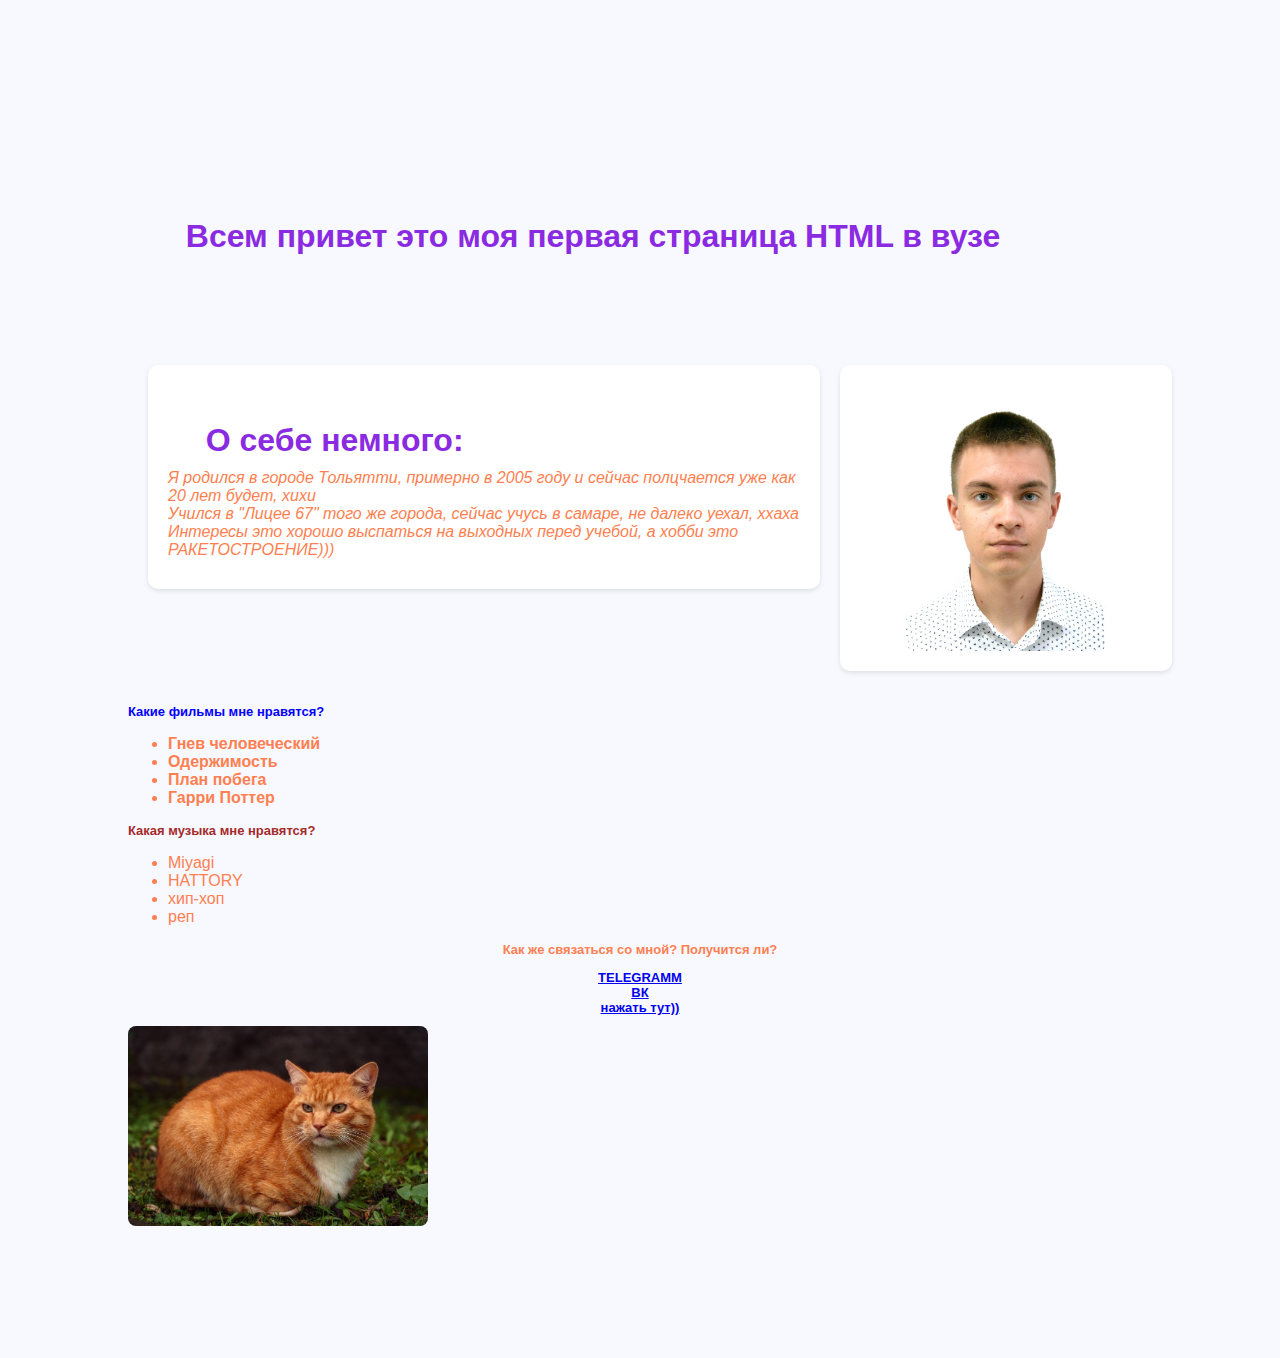
<file: лр2+/index.html>
<!DOCTYPE html>
<html lang="en">
<head>
    <meta charset="UTF-8">
    <meta http-equiv="Refresh" content="2">
    <meta name="viewport" content="width=device-width, initial-scale=1.0">
    <title>Лабораторная работа 1</title>

    <link rel="stylesheet" href="style.css">

</head>
<body>

    <div class="content">
        <h1><p class="small">Всем привет это моя первая страница HTML в вузе</p></h1>
    </div>
    
    <div class="content">
        <div class="content-left">
            <h1> О себе немного: </h1>
            <p><i>
                Я родился в городе Тольятти, примерно в 2005 году и сейчас полцчается уже как 20 лет будет, хихи <br>
                Учился в "Лицее 67" того же города, сейчас учусь в самаре, не далеко уехал, ххаха <br>
                Интересы это хорошо выспаться на выходных перед учебой, а хобби это РАКЕТОСТРОЕНИЕ))) <br>
            </p></i>
        </div>

        <div class="content-right">
            <img src="фото 3х4.jpg" alt="Ваше фото" width="200">
        </div>
    </div>

    <h2>
        <p class="small"; style="color:blue;">Какие фильмы мне нравятся?</p>
    </h2>
    <ul><b>
        <li>Гнев человеческий</li>
        <li>Одержимость</li>
        <li>План побега</li>
        <li>Гарри Поттер</li>
    </ul></b>
    

    <h2>
        <p class="small"; style="color: brown;">Какая музыка мне нравятся?</p>
    </h2>
    <ul>
        <li>Miyagi</li>
        <li>HATTORY</li>
        <li>хип-хоп</li>
        <li>реп</li>
    </ul>


    <h2><center>
        <p class="small">Как же связаться со мной? Получится ли?</p>
        <a href="https://t.me/ilya_feo">TELEGRAMM</a><br>
        <a href="https://vk.com/ilyyushka">ВК</a><br>
        <a href="https://clck.ru/3Pmxzi">нажать тут))</a>
    </h2></center>


    <img
        src="кот.jpg"
        width="300"
        height="200"
        title="CAT CAT CAT" />
</body>
</html>
</file>
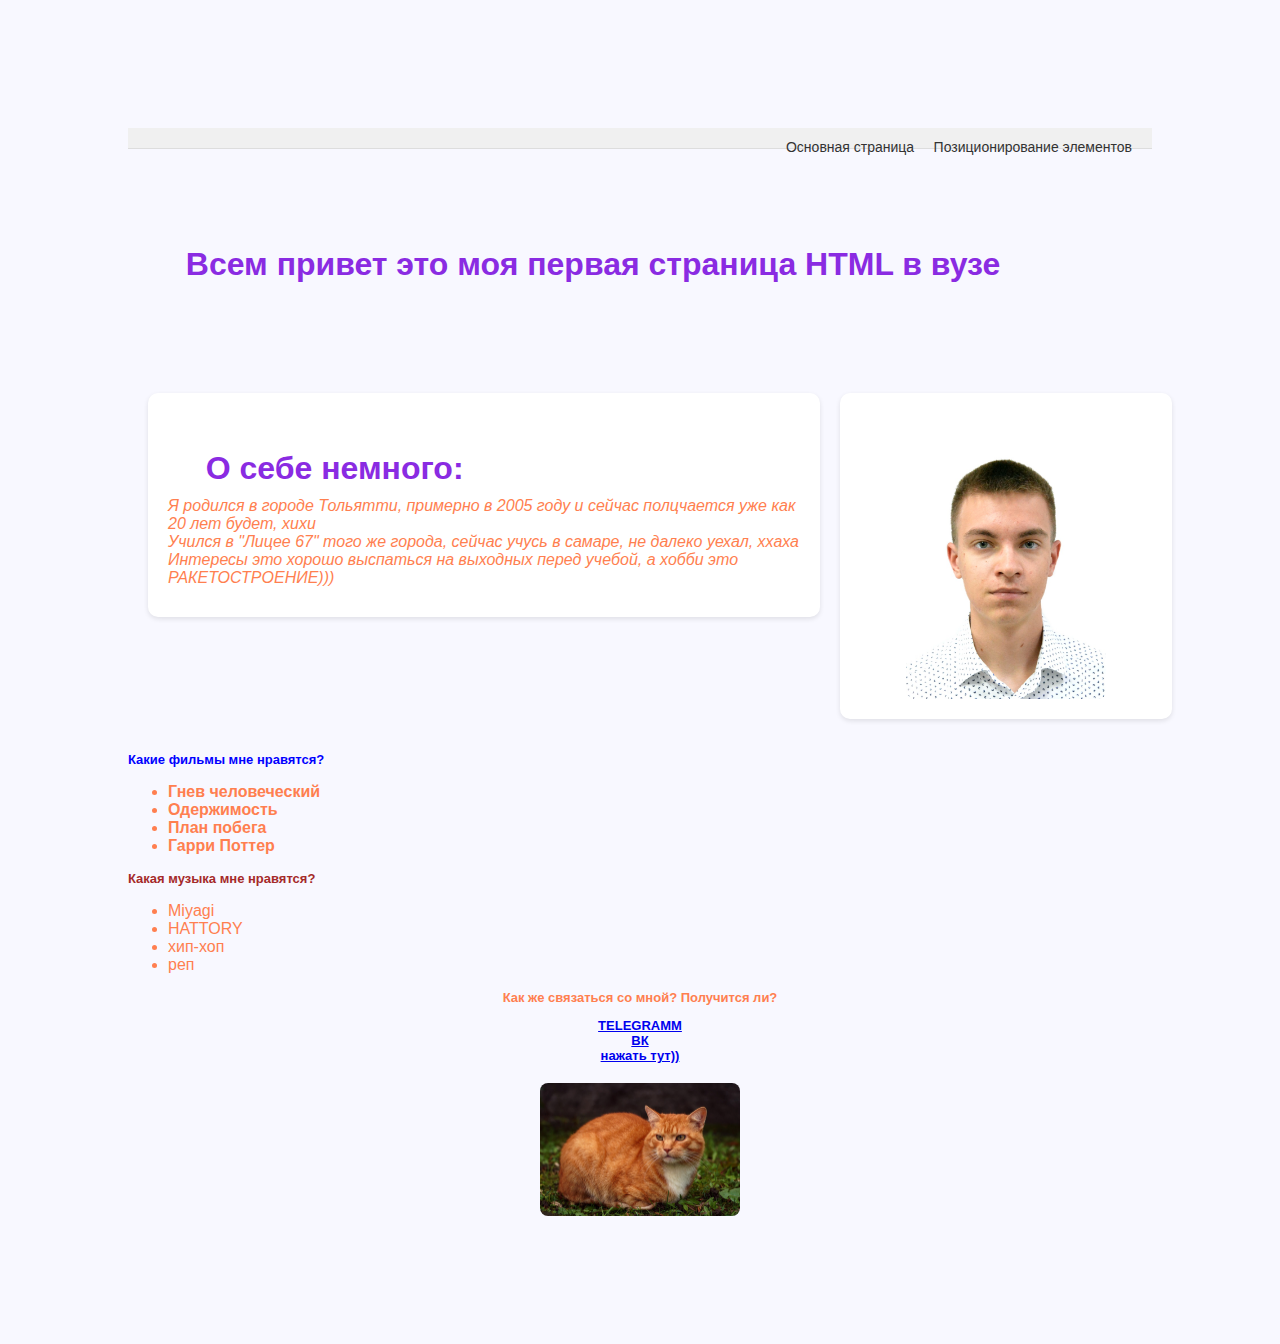
<file: лр3/index.html>
<!DOCTYPE html>
<html lang="en">
<head>
    <meta charset="UTF-8">
    <meta http-equiv="Refresh" content="2">
    <meta name="viewport" content="width=device-width, initial-scale=1.0">
    <title>Цифровая кафедра</title>

    <link rel="stylesheet" href="style.css">

</head>
<body>
    <div class="header">
        <nav>
            <a href="index.html">Основная страница</a>
            <a href="page2.html">Позиционирование элементов</a>
        </nav>
    </div>


    <div class="content">
        <h1><p class="small">Всем привет это моя первая страница HTML в вузе</p></h1>
    </div>
    
    <div class="content">
        <div class="content-left">
            <h1> О себе немного: </h1>
            <p><i>
                Я родился в городе Тольятти, примерно в 2005 году и сейчас полцчается уже как 20 лет будет, хихи <br>
                Учился в "Лицее 67" того же города, сейчас учусь в самаре, не далеко уехал, ххаха <br>
                Интересы это хорошо выспаться на выходных перед учебой, а хобби это РАКЕТОСТРОЕНИЕ))) <br>
            </p></i>
        </div>

        <div class="content-right">
            <img src="фото 3х4.jpg" alt="Ваше фото" width="200">
        </div>
    </div>

    <h2>
        <p class="small"; style="color:blue;">Какие фильмы мне нравятся?</p>
    </h2>
    <ul><b>
        <li>Гнев человеческий</li>
        <li>Одержимость</li>
        <li>План побега</li>
        <li>Гарри Поттер</li>
    </ul></b>
    

    <h2>
        <p class="small"; style="color: brown;">Какая музыка мне нравятся?</p>
    </h2>
    <ul>
        <li>Miyagi</li>
        <li>HATTORY</li>
        <li>хип-хоп</li>
        <li>реп</li>
    </ul>


    <h2><center>
        <p class="small">Как же связаться со мной? Получится ли?</p>
        <a href="https://t.me/ilya_feo">TELEGRAMM</a><br>
        <a href="https://vk.com/ilyyushka">ВК</a><br>
        <a href="https://clck.ru/3Pmxzi">нажать тут))</a>
    </h2></center>


    <img
        src="кот.jpg"
        width="300"
        height="200"
        title="CAT CAT CAT" />
</body>
</html>
</file>
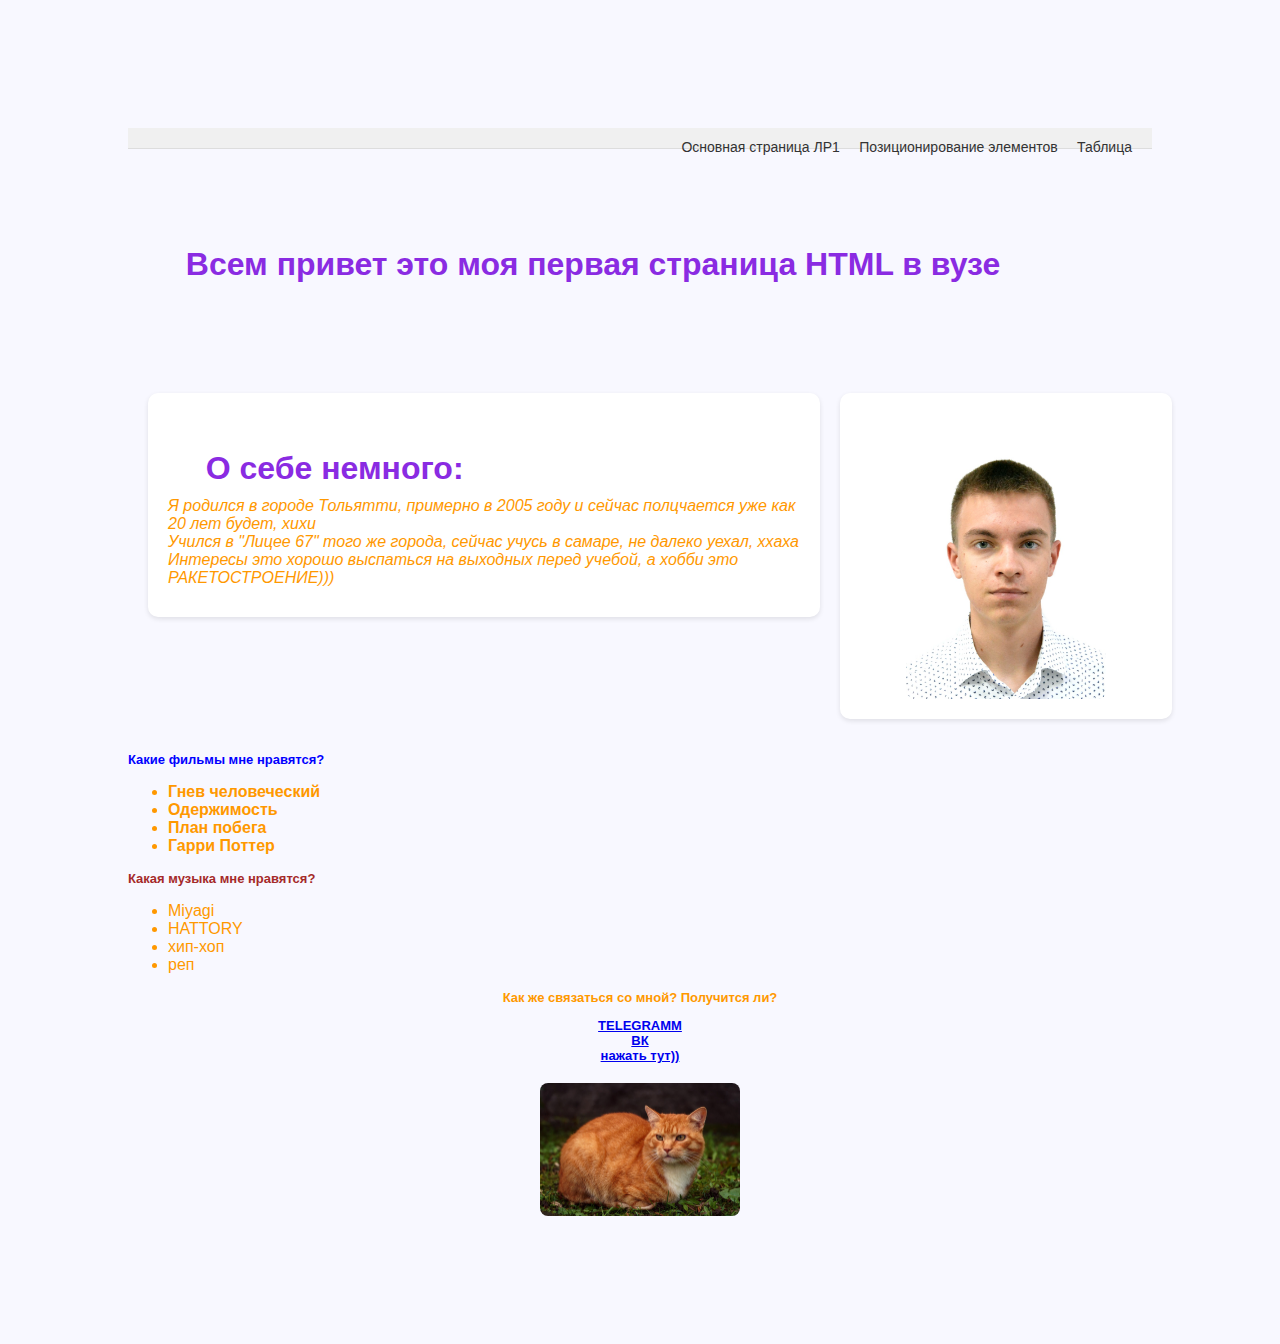
<file: лр4/index.html>
<!DOCTYPE html>
<html lang="en">
<head>
    <meta charset="UTF-8">
    <meta http-equiv="Refresh" content="2">
    <meta name="viewport" content="width=device-width, initial-scale=1.0">
    <title>Цифровая кафедра</title>

    <link rel="stylesheet" href="style.css">

</head>
<body>
    <div class="header">
        <nav>
            <a href="index.html">Основная страница ЛР1</a>
            <a href="page2.html">Позиционирование элементов</a>
            <a href="table-stud.html">Таблица</a>
        </nav>
    </div>


    <div class="content">
        <h1><p class="small">Всем привет это моя первая страница HTML в вузе</p></h1>
    </div>
    
    <div class="content">
        <div class="content-left">
            <h1> О себе немного: </h1>
            <p><i>
                Я родился в городе Тольятти, примерно в 2005 году и сейчас полцчается уже как 20 лет будет, хихи <br>
                Учился в "Лицее 67" того же города, сейчас учусь в самаре, не далеко уехал, ххаха <br>
                Интересы это хорошо выспаться на выходных перед учебой, а хобби это РАКЕТОСТРОЕНИЕ))) <br>
            </p></i>
        </div>

        <div class="content-right">
            <img src="фото 3х4.jpg" alt="Ваше фото" width="200">
        </div>
    </div>

    <h2>
        <p class="small"; style="color:blue;">Какие фильмы мне нравятся?</p>
    </h2>
    <ul><b>
        <li>Гнев человеческий</li>
        <li>Одержимость</li>
        <li>План побега</li>
        <li>Гарри Поттер</li>
    </ul></b>
    

    <h2>
        <p class="small"; style="color: brown;">Какая музыка мне нравятся?</p>
    </h2>
    <ul>
        <li>Miyagi</li>
        <li>HATTORY</li>
        <li>хип-хоп</li>
        <li>реп</li>
    </ul>


    <h2><center>
        <p class="small">Как же связаться со мной? Получится ли?</p>
        <a href="https://t.me/ilya_feo">TELEGRAMM</a><br>
        <a href="https://vk.com/ilyyushka">ВК</a><br>
        <a href="https://clck.ru/3Pmxzi">нажать тут))</a>
    </h2></center>


    <img
        src="кот.jpg"
        width="300"
        height="200"
        title="CAT CAT CAT" />
</body>
</html>
</file>
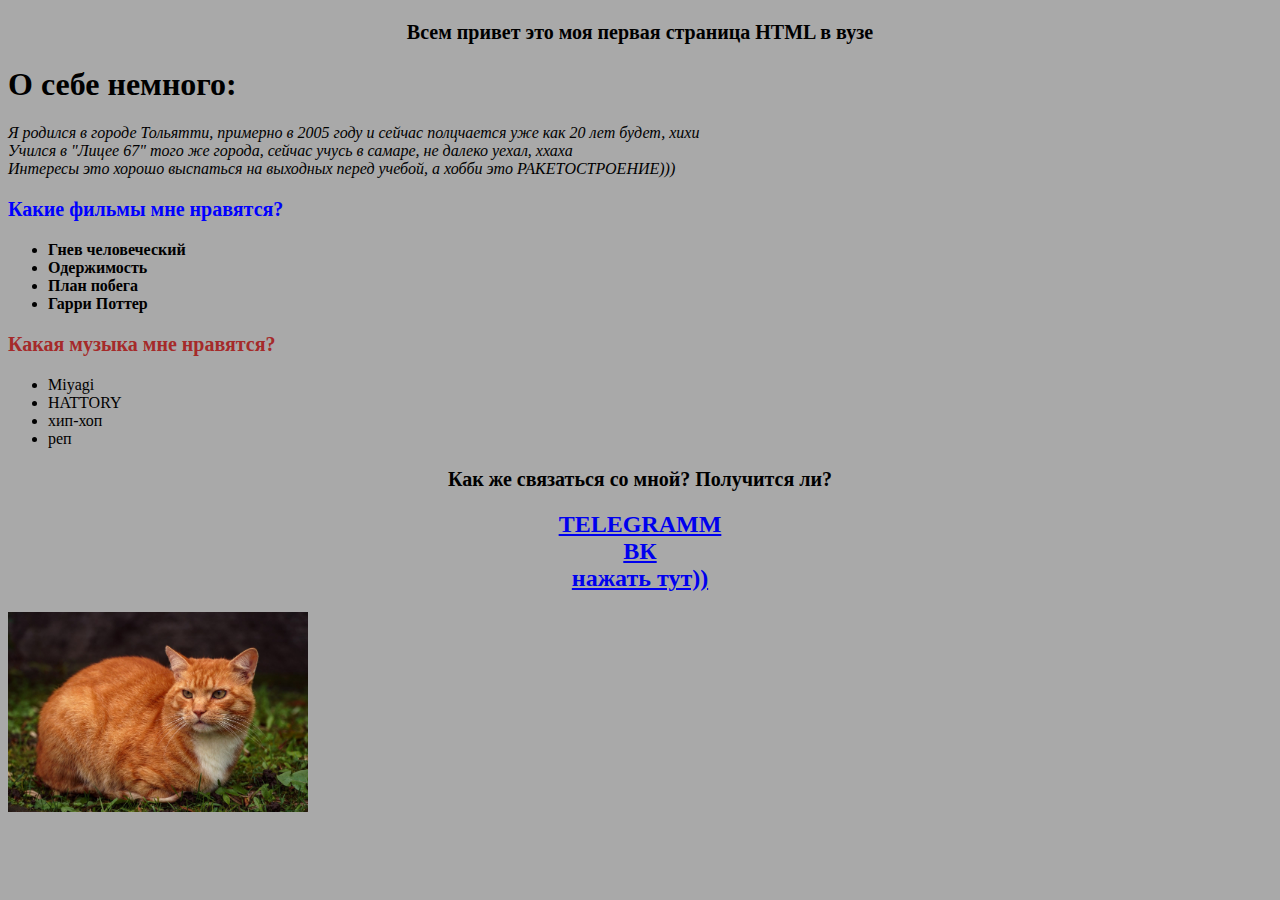
<file: пр1/index.html>
<!DOCTYPE html>
<html lang="en">
<head>
    <meta charset="UTF-8">
    <meta http-equiv="Refresh" content="2">
    <meta name="viewport" content="width=device-width, initial-scale=1.0">
    <title>Лабораторная работа 1</title>

    <style>
        .small {
            font-size: 20px;
        }
    </style>

</head>
<body>

    <body style="background-color: darkgray;"></body>

    <center>
        <h1><p class="small">Всем привет это моя первая страница HTML в вузе</p></h1>
    </center>
    

    <h1> О себе немного: </h1>
    <p><i>
        Я родился в городе Тольятти, примерно в 2005 году и сейчас полцчается уже как 20 лет будет, хихи <br>
        Учился в "Лицее 67" того же города, сейчас учусь в самаре, не далеко уехал, ххаха <br>
        Интересы это хорошо выспаться на выходных перед учебой, а хобби это РАКЕТОСТРОЕНИЕ))) <br>
    </p></i>


    <h2>
        <p class="small"; style="color:blue;">Какие фильмы мне нравятся?</p>
    </h2>
    <ul><b>
        <li>Гнев человеческий</li>
        <li>Одержимость</li>
        <li>План побега</li>
        <li>Гарри Поттер</li>
    </ul></b>
    

    <h2>
        <p class="small"; style="color: brown;">Какая музыка мне нравятся?</p>
    </h2>
    <ul>
        <li>Miyagi</li>
        <li>HATTORY</li>
        <li>хип-хоп</li>
        <li>реп</li>
    </ul>


    <h2><center>
        <p class="small">Как же связаться со мной? Получится ли?</p>
        <a href="https://t.me/ilya_feo">TELEGRAMM</a><br>
        <a href="https://vk.com/ilyyushka">ВК</a><br>
        <a href="https://clck.ru/3Pmxzi">нажать тут))</a>
    </h2></center>


    <img
        src="кот.jpg"
        width="300"
        height="200"
        title="CAT CAT CAT" />
</body>
</html>
</file>
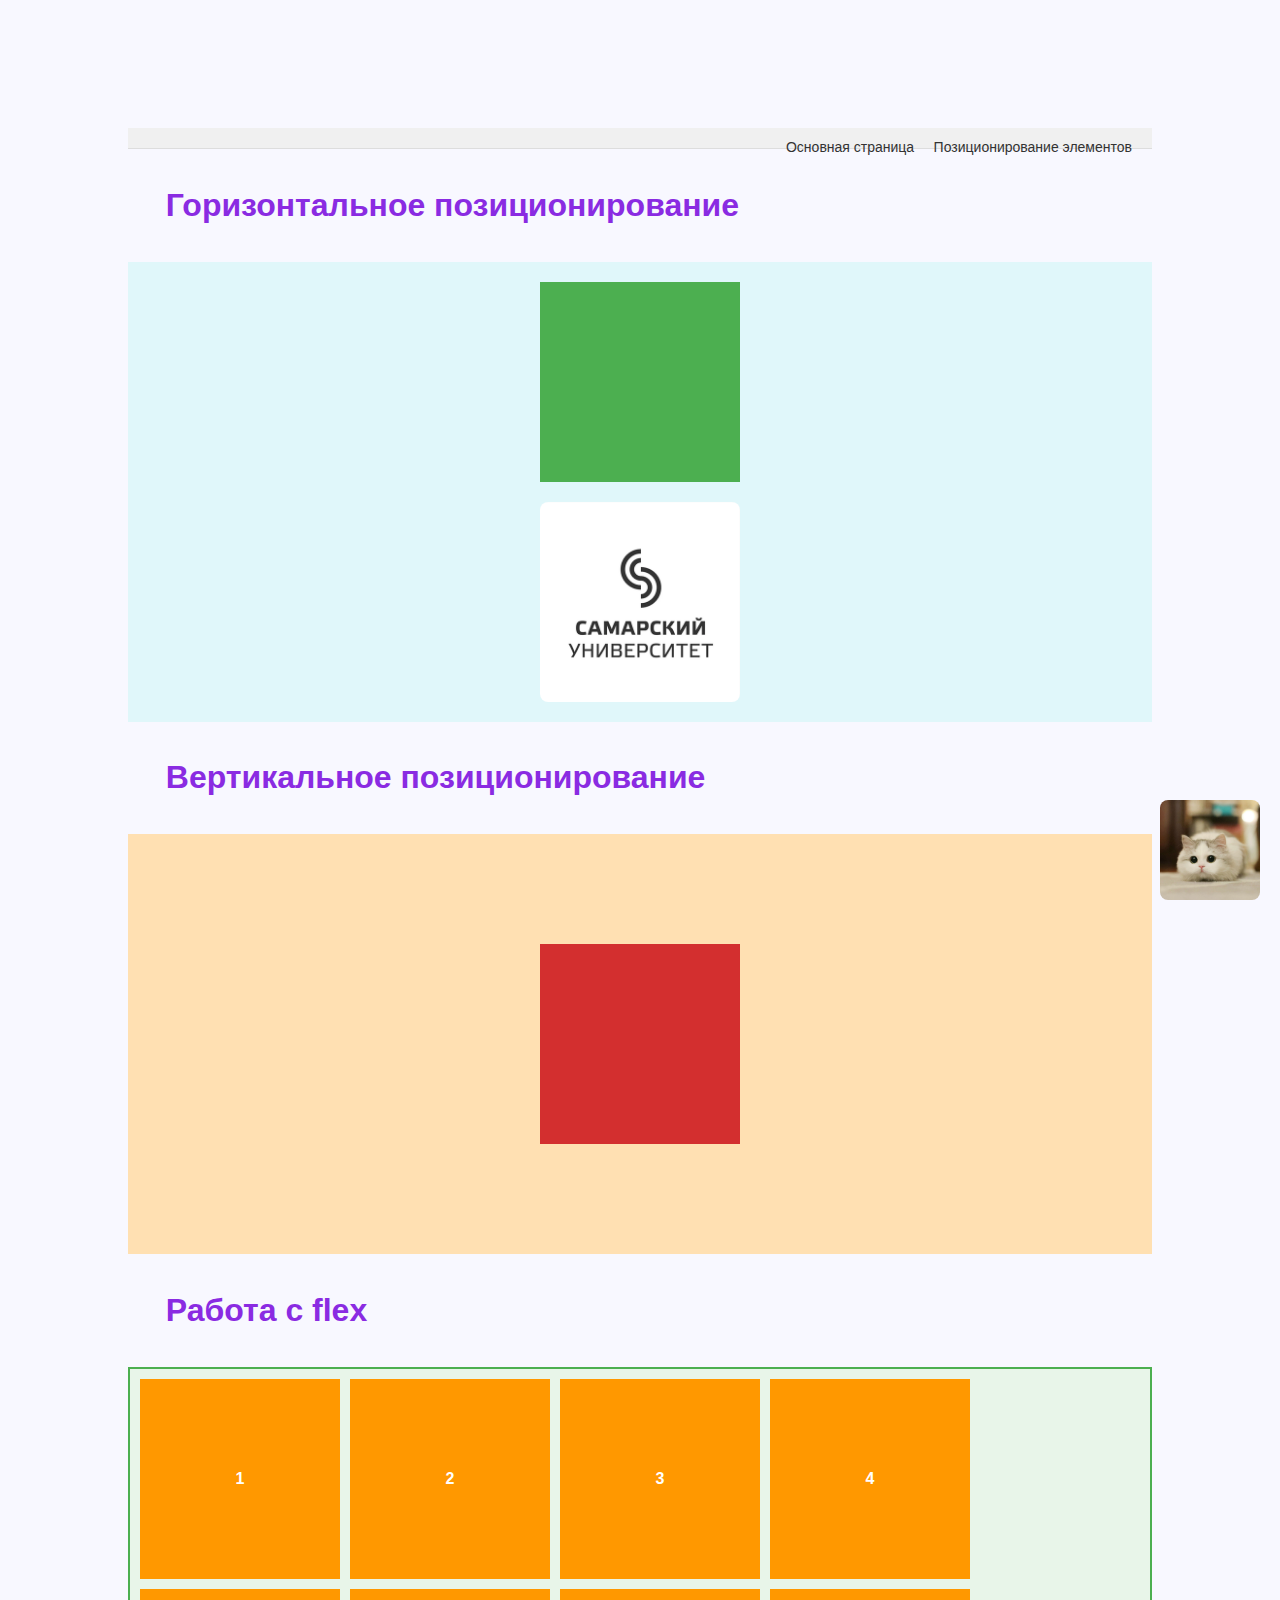
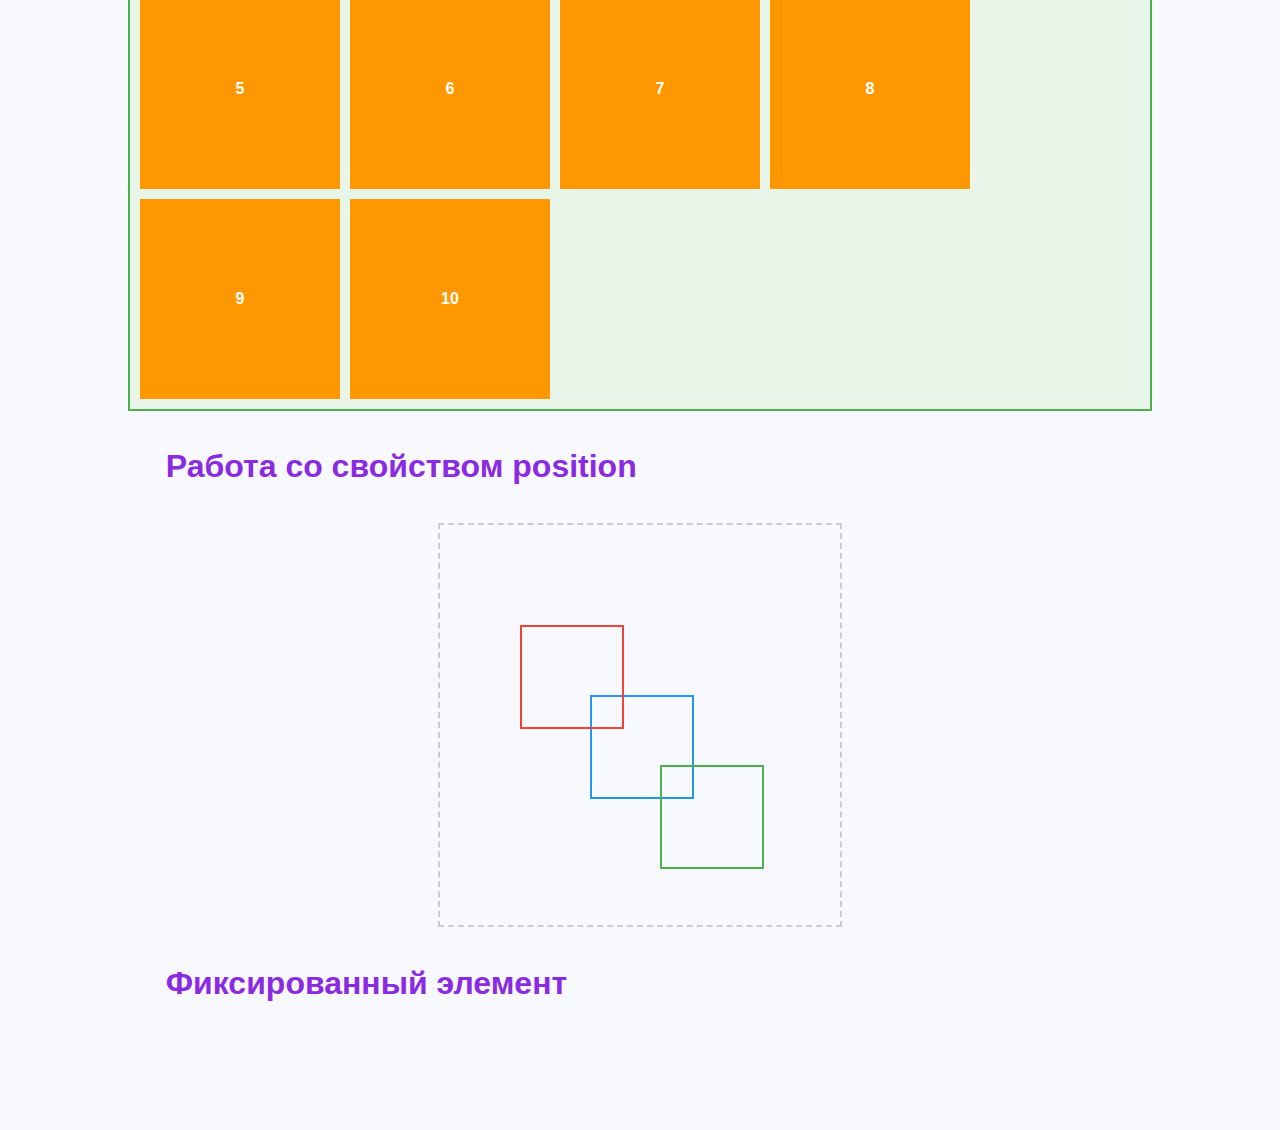
<file: лр3/page2.html>
<!DOCTYPE html>
<html lang="en">
<head>
    <meta charset="UTF-8">
    <meta http-equiv="Refresh" content="2">
    <meta name="viewport" content="width=device-width, initial-scale=1.0">
    <title>Вторая страница ЦК</title>

    <link rel="stylesheet" href="style.css">

</head>


<body>
    <div class="header">
        <nav>
            <a href="index.html">Основная страница</a>
            <a href="page2.html">Позиционирование элементов</a>
        </nav>
    </div>


    <h1>Горизонтальное позиционирование</h1>
    <div class="container">
        <div class="block"></div>
        <img src="логоСАМСА.png" alt="Пример изображения">
    </div>


    <h1>Вертикальное позиционирование</h1>
    <div class="container-2">
        <div class="block-2"></div>
    </div>


    <h1>Работа с flex</h1>
    <div class="container-3">
        <div class="block-3">1</div>
        <div class="block-3">2</div>
        <div class="block-3">3</div>
        <div class="block-3">4</div>
        <div class="block-3">5</div>
        <div class="block-3">6</div>
        <div class="block-3">7</div>
        <div class="block-3">8</div>
        <div class="block-3">9</div>
        <div class="block-3">10</div>
    </div>


    <h1>Работа со свойством position</h1>
    <div class="container-position">
        <div class="box red"></div>
        <div class="box blue"></div>
        <div class="box green"></div>
    </div>

    
    <h1>Фиксированный элемент</h1>
    <div class="cat-fixed">
        <img src="котик.jpg" alt="Милый котик">
    </div>
</body>
</html>
</file>
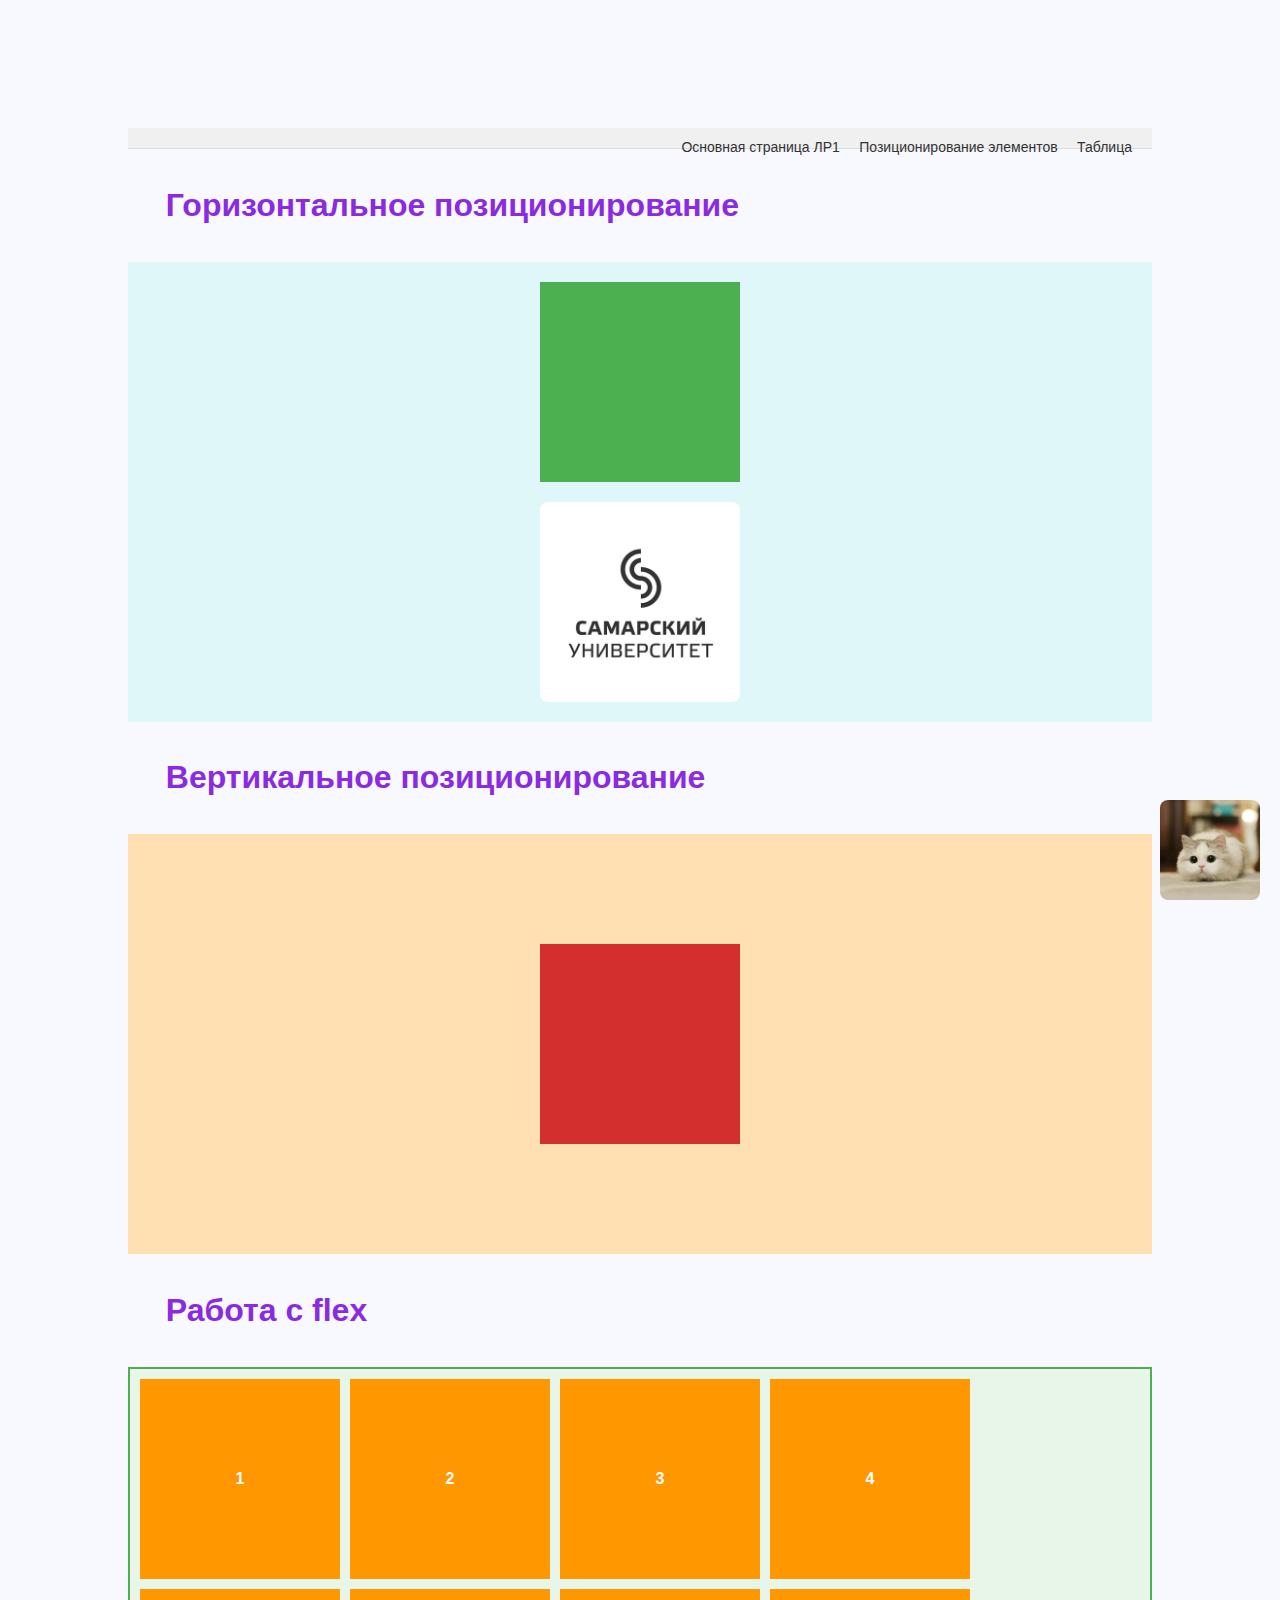
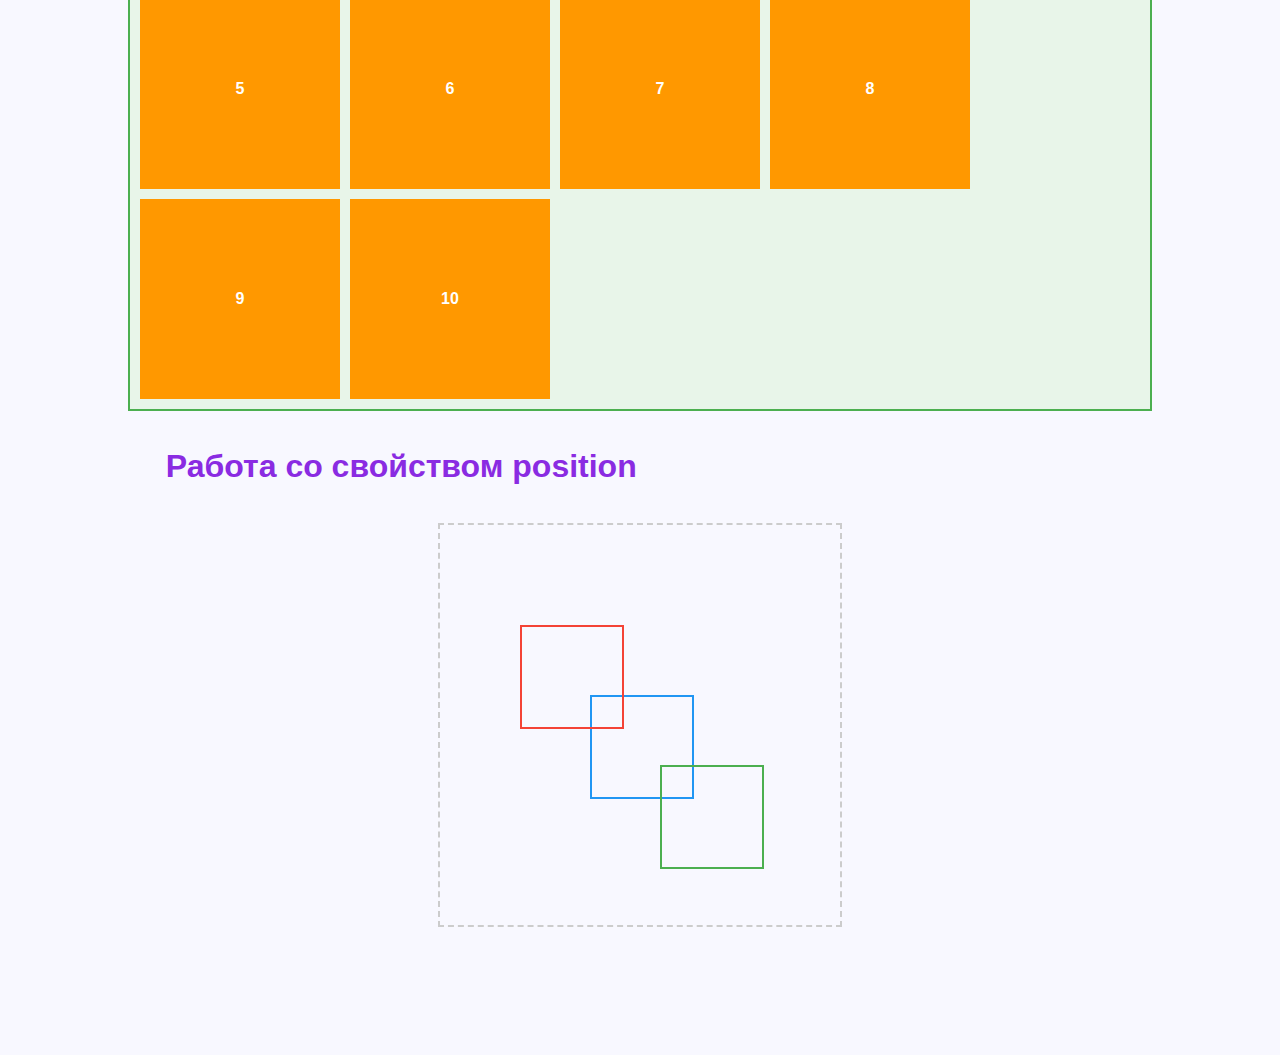
<file: лр4/page2.html>
<!DOCTYPE html>
<html lang="ru">
<head>
    <meta charset="UTF-8">
    <meta http-equiv="Refresh" content="2">
    <meta name="viewport" content="width=device-width, initial-scale=1.0">
    <title>Вторая страница ЦК</title>

    <link rel="stylesheet" href="style.css">

</head>


<body>
    <div class="header">
        <nav>
            <a href="index.html">Основная страница ЛР1</a>
            <a href="page2.html">Позиционирование элементов</a>
            <a href="table-stud.html">Таблица</a>
        </nav>
    </div>


    <h1>Горизонтальное позиционирование</h1>
    <div class="container">
        <div class="block"></div>
        <img src="логоСАМСА.png" alt="Пример изображения">
    </div>


    <h1>Вертикальное позиционирование</h1>
    <div class="container-2">
        <div class="block-2"></div>
    </div>


    <h1>Работа с flex</h1>
    <div class="container-3">
        <div class="block-3">1</div>
        <div class="block-3">2</div>
        <div class="block-3">3</div>
        <div class="block-3">4</div>
        <div class="block-3">5</div>
        <div class="block-3">6</div>
        <div class="block-3">7</div>
        <div class="block-3">8</div>
        <div class="block-3">9</div>
        <div class="block-3">10</div>
    </div>


    <h1>Работа со свойством position</h1>
    <div class="container-position">
        <div class="box red"></div>
        <div class="box blue"></div>
        <div class="box green"></div>
    </div>

    
    <div class="cat-fixed">
        <img src="котик.jpg" alt="Милый котик">
    </div>

    
</body>
</html>
</file>
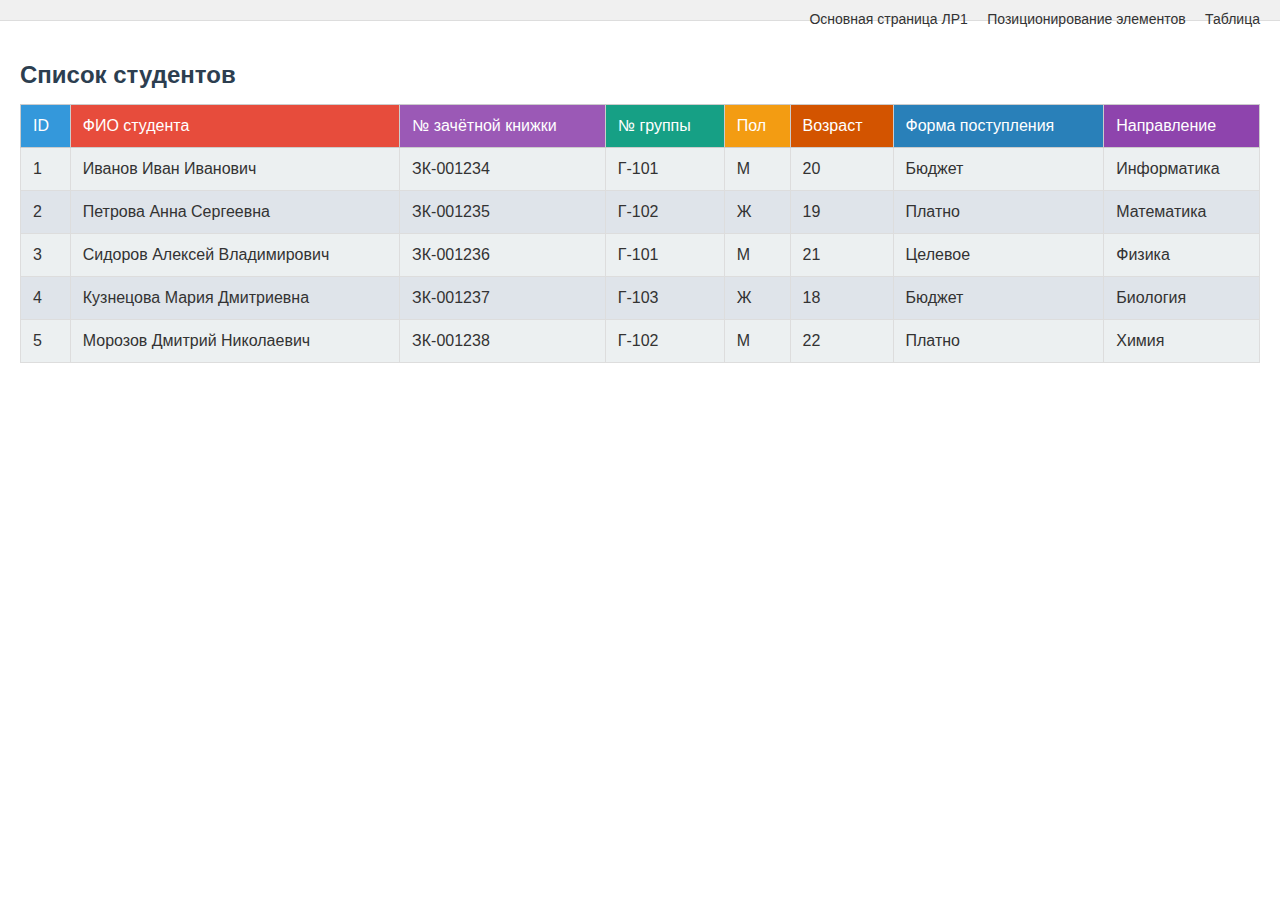
<file: лр4/table-stud.html>
<!DOCTYPE html>
<html lang="en">
<head>
    <meta charset="UTF-8">
    <meta http-equiv="Refresh" content="2">
    <meta name="viewport" content="width=device-width, initial-scale=1.0">
    <title>Таблица</title>

    <link rel="stylesheet" href="table.css">
</head>
<body>
    <div class="header">
        <nav>
            <a href="index.html">Основная страница ЛР1</a>
            <a href="page2.html">Позиционирование элементов</a>
            <a href="table-stud.html">Таблица</a>
        </nav>
    </div>

    <main>
        <table>
            <caption>Список студентов</caption>
            <thead>
                <tr>
                    <th>ID</th>
                    <th>ФИО студента</th>
                    <th>№ зачётной книжки</th>
                    <th>№ группы</th>
                    <th>Пол</th>
                    <th>Возраст</th>
                    <th>Форма поступления</th>
                    <th>Направление</th>
                </tr>
            </thead>
            <tbody>
                <tr>
                    <td>1</td>
                    <td>Иванов Иван Иванович</td>
                    <td>ЗК‑001234</td>
                    <td>Г‑101</td>
                    <td>М</td>
                    <td>20</td>
                    <td>Бюджет</td>
                    <td>Информатика</td>
                </tr>
                <tr>
                    <td>2</td>
                    <td>Петрова Анна Сергеевна</td>
                    <td>ЗК‑001235</td>
                    <td>Г‑102</td>
                    <td>Ж</td>
                    <td>19</td>
                    <td>Платно</td>
                    <td>Математика</td>
                </tr>
                <tr>
                    <td>3</td>
                    <td>Сидоров Алексей Владимирович</td>
                    <td>ЗК‑001236</td>
                    <td>Г‑101</td>
                    <td>М</td>
                    <td>21</td>
                    <td>Целевое</td>
                    <td>Физика</td>
                </tr>
                <tr>
                    <td>4</td>
                    <td>Кузнецова Мария Дмитриевна</td>
                    <td>ЗК‑001237</td>
                    <td>Г‑103</td>
                    <td>Ж</td>
                    <td>18</td>
                    <td>Бюджет</td>
                    <td>Биология</td>
                </tr>
                <tr>
                    <td>5</td>
                    <td>Морозов Дмитрий Николаевич</td>
                    <td>ЗК‑001238</td>
                    <td>Г‑102</td>
                    <td>М</td>
                    <td>22</td>
                    <td>Платно</td>
                    <td>Химия</td>
                </tr>
            </tbody>
        </table>
    </main>
</body>
</html>
</file>
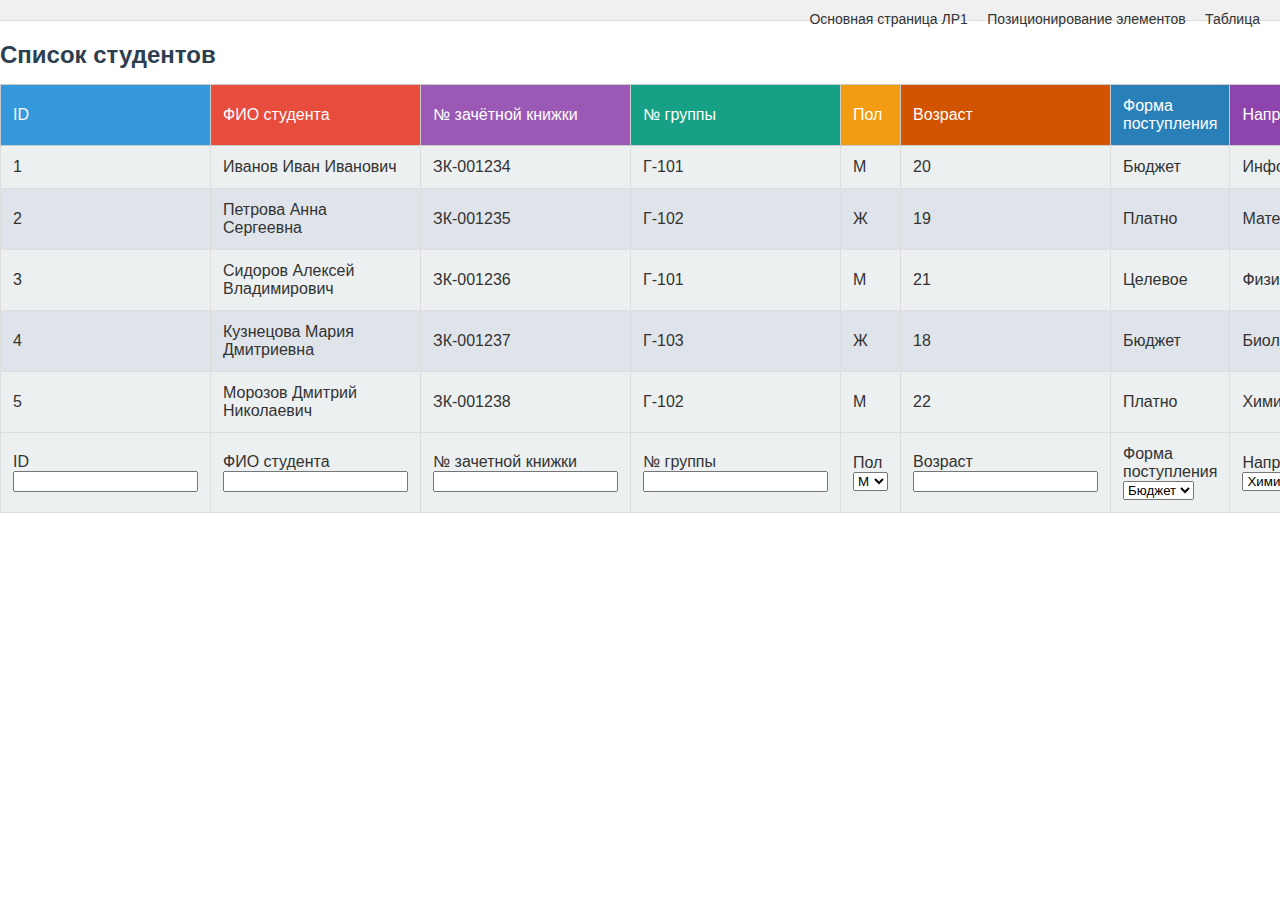
<file: лр5/table-stud.html>
<!DOCTYPE html>
<html lang="en">
<head>
    <meta charset="UTF-8">
    <meta name="viewport" content="width=device-width, initial-scale=1.0">
    <title>Таблица</title>

    <link rel="stylesheet" href="table.css">
</head>
<body>
    <div class="header">
        <nav>
            <a href="index.html">Основная страница ЛР1</a>
            <a href="page2.html">Позиционирование элементов</a>
            <a href="table-stud.html">Таблица</a>
        </nav>
    </div>

    <form>
    <table>
        <caption>Список студентов</caption>
        <thead>
            <tr>
                <th>ID</th>
                <th>ФИО студента</th>
                <th>№ зачётной книжки</th>
                <th>№ группы</th>
                <th>Пол</th>
                <th>Возраст</th>
                <th>Форма поступления</th>
                <th>Направление</th>
            </tr>
        </thead>
        <tbody>
            <tr>
                <td>1</td>
                <td>Иванов Иван Иванович</td>
                <td>ЗК‑001234</td>
                <td>Г‑101</td>
                <td>М</td>
                <td>20</td>
                <td>Бюджет</td>
                <td>Информатика</td>
            </tr>
            <tr>
                <td>2</td>
                <td>Петрова Анна Сергеевна</td>
                <td>ЗК‑001235</td>
                <td>Г‑102</td>
                <td>Ж</td>
                <td>19</td>
                <td>Платно</td>
                <td>Математика</td>
            </tr>
            <tr>
                <td>3</td>
                <td>Сидоров Алексей Владимирович</td>
                <td>ЗК‑001236</td>
                <td>Г‑101</td>
                <td>М</td>
                <td>21</td>
                <td>Целевое</td>
                <td>Физика</td>
            </tr>
            <tr>
                <td>4</td>
                <td>Кузнецова Мария Дмитриевна</td>
                <td>ЗК‑001237</td>
                <td>Г‑103</td>
                <td>Ж</td>
                <td>18</td>
                <td>Бюджет</td>
                <td>Биология</td>
            </tr>
            <tr>
                <td>5</td>
                <td>Морозов Дмитрий Николаевич</td>
                <td>ЗК‑001238</td>
                <td>Г‑102</td>
                <td>М</td>
                <td>22</td>
                <td>Платно</td>
                <td>Химия</td>
            </tr>
        </tbody>
        
        <tr>
            <td><label for="id">ID</label><input type="text" id="id"/></td>
            <td><label for="fio">ФИО студента</label><input id="fio"/></td>
            <td><label for="nomber">№ зачетной книжки</label><input id="nomber"/></td>
            <td><label for="group">№ группы</label><input id="group"/></td>
            <td><label for="gender">Пол</label>
            <select id="gender">
                <option value="male">М</option>
                <option value="female">Ж</option>
            </select></td>
            <td><label for="age">Возраст</label><input type="number" id="age"/></td>
            <td><label for="forma">Форма поступления</label>
            <select id="forma">
                <option value="bidget">Бюджет</option>
                <option value="platno">Платно</option>
            </select></td>        
            <td><label for="course">Направление</label>
            <select id="course">
                <option value="xim">Химия</option>
                <option value="bio">Биология</option>
                <option value="inf">Информатика</option>
                <option value="fiz">Физика</option>
                <option value="mat">Математика</option>
            </select></td>                     
        </tr>
    </form>
    </table>


</body>
</html>
</file>
<file: лр2+/style.css>
h1{
    color: blueviolet;
    margin: 1cm;   
}

h2{
    font-size: small;
}

.content {
    display: flex;
    justify-content: space-between;
    align-items: flex-start;
    width: 100%;
    padding: 20px;
}

.content-left {
    width: 65%;
    background-color: #ffffff; 
    margin-right: 20px; 
    padding: 20px;
    border-radius: 10px; 
    box-shadow: 0 2px 5px rgba(0,0,0,0.1); 
}


.content-right {
    width: 30%;
    background-color: #ffffff; 
    padding: 20px; 
    border-radius: 10px; 
    box-shadow: 0 2px 5px rgba(0,0,0,0.1); 
    display: flex;
    justify-content: center;
    align-items: center;
}


body {
    margin: 0;
    font-family: Arial, sans-serif;
    background-color: ghostwhite;
    font-size: medium;
    color: coral;
    margin: 10cqmax;
}

img {
    border-radius: 8px;
    object-fit: cover;
    max-width: 100%;
    height: auto;
}


.content-left h1 {
    margin-bottom: 10px;
}

.content-left p {
    margin: 10px 0;
}
</file>
<file: лр3/style.css>
h1{
    color: blueviolet;
    margin: 1cm;   
}

h2{
    font-size: small;
}

.content {
    display: flex;
    justify-content: space-between;
    align-items: flex-start;
    width: 100%;
    padding: 20px;
}

.content-left {
    width: 65%;
    background-color: #ffffff; 
    margin-right: 20px; 
    padding: 20px;
    border-radius: 10px; 
    box-shadow: 0 2px 5px rgba(0,0,0,0.1); 
}


.content-right {
    width: 30%;
    background-color: #ffffff; 
    padding: 20px; 
    border-radius: 10px; 
    box-shadow: 0 2px 5px rgba(0,0,0,0.1); 
    display: flex;
    justify-content: center;
    align-items: center;
}


body {
    margin: 0;
    font-family: Arial, sans-serif;
    background-color: ghostwhite;
    font-size: medium;
    color: coral;
    margin: 10cqmax;
}

img {
    border-radius: 8px;
    object-fit: cover;
    max-width: 100%;
    height: auto;
}


.content-left h1 {
    margin-bottom: 10px;
}

.content-left p {
    margin: 10px 0;
}


/* второй файл ниже */
.header {
    background-color: #f0f0f0;
    padding: 10px 20px;
    border-bottom: 1px solid #ddd;
}

.header nav {
    float: right; /* Размещение навигации справа */
}

.header a {
    display: inline-block;
    margin-left: 15px;
    text-decoration: none;
    color: #333;
    font-family: Arial, sans-serif;
    font-size: 14px;
}

.header a:hover {
    color: #007bff;
}

.container {
    background-color: #e0f7fa; 
    padding: 20px;
    margin: 20px 0;
}

.block {
    width: 200px;
    height: 200px;
    background-color: #4caf50; 
    margin: 0 auto; 
}

img {
    display: block; 
    width: 200px;
    margin: 20px auto 0; 
}

.container-2 {
    background-color: #ffe0b2; 
    height: 400px; 
    display: flex;
    justify-content: center; 
    align-items: center; 
    margin: 20px 0;
    padding: 10px;
}

.block-2 {
    width: 200px;
    height: 200px;
    background-color: #d32f2f; 
}


.container-3 {
    background-color: #e8f5e9; 
    border: 2px solid #4caf50; 
    padding: 10px;
    margin: 20px 0;
    display: flex; 
    flex-wrap: wrap; 
    gap: 10px; 
}

.block-3 {
    width: 200px;
    height: 200px;
    background-color: #ff9800; 
    display: flex;
    justify-content: center;
    align-items: center;
    color: white;
    font-weight: bold;
    font-family: Arial, sans-serif;
}

.container-position {
    position: relative;
    width: 400px;
    height: 400px;
    margin: 0 auto;
    border: 2px dashed #ccc;
}

.box {
    position: absolute;
    width: 100px;
    height: 100px;
}

.red {
    background-color: none; 
    border: 2px solid #f44336; 
    left: 80px;
    top: 100px;
    z-index: -1; /* Самый нижний слой */
}

.blue {
    background-color: none; 
    border: 2px solid #2196f3;
    left: 150px;
    top: 170px;
    z-index: -2; /* Средний слой */
}

.green {
    background-color: none; 
    border: 2px solid #4caf50;
    left: 220px;
    top: 240px;
    z-index: 3; /* Верхний слой */
}

.cat-fixed {
    position: fixed;          
    bottom: 20px;           
    right: 20px;           
    width: 100px;
    height: 100px;
    border-radius: 50%;      
    z-index: 1000;         
}

.cat-fixed img {
    width: 100%;
    height: 100%;
    object-fit: cover;    
}
</file>
<file: лр4/style.css>
h1{
    color: blueviolet;
    margin: 1cm;   
}

h2{
    font-size: small;
}

.content {
    display: flex;
    justify-content: space-between;
    align-items: flex-start;
    width: 100%;
    padding: 20px;
}

.content-left {
    width: 65%;
    background-color: #ffffff; 
    margin-right: 20px; 
    padding: 20px;
    border-radius: 10px; 
    box-shadow: 0 2px 5px rgba(0,0,0,0.1); 
}


.content-right {
    width: 30%;
    background-color: #ffffff; 
    padding: 20px; 
    border-radius: 10px; 
    box-shadow: 0 2px 5px rgba(0,0,0,0.1); 
    display: flex;
    justify-content: center;
    align-items: center;
}


body {
    margin: 0;
    font-family: Arial, sans-serif;
    background-color: ghostwhite;
    font-size: medium;
    margin: 10cqmax;
    color: #ff9800;
}

img {
    border-radius: 8px;
    object-fit: cover;
    max-width: 100%;
    height: auto;
}


.content-left h1 {
    margin-bottom: 10px;
}

.content-left p {
    margin: 10px 0;
}


/* второй файл ниже */
.header {
    background-color: #f0f0f0;
    padding: 10px 20px;
    border-bottom: 1px solid #ddd;
}

.header nav {
    float: right; /* Размещение навигации справа */
}

.header a {
    display: inline-block;
    margin-left: 15px;
    text-decoration: none;
    color: #333;
    font-family: Arial, sans-serif;
    font-size: 14px;
}

.header a:hover {
    color: #007bff;
}

.container {
    background-color: #e0f7fa; 
    padding: 20px;
    margin: 20px 0;
}

.block {
    width: 200px;
    height: 200px;
    background-color: #4caf50; 
    margin: 0 auto; 
}

img {
    display: block; 
    width: 200px;
    margin: 20px auto 0; 
}

.container-2 {
    background-color: #ffe0b2; 
    height: 400px; 
    display: flex;
    justify-content: center; 
    align-items: center; 
    margin: 20px 0;
    padding: 10px;
}

.block-2 {
    width: 200px;
    height: 200px;
    background-color: #d32f2f; 
}


.container-3 {
    background-color: #e8f5e9; 
    border: 2px solid #4caf50; 
    padding: 10px;
    margin: 20px 0;
    display: flex; 
    flex-wrap: wrap; 
    gap: 10px; 
}

.block-3 {
    width: 200px;
    height: 200px;
    background-color: #ff9800; 
    display: flex;
    justify-content: center;
    align-items: center;
    color: white;
    font-weight: bold;
    font-family: Arial, sans-serif;
}

.container-position {
    position: relative;
    width: 400px;
    height: 400px;
    margin: 0 auto;
    border: 2px dashed #ccc;
}

.box {
    position: absolute;
    width: 100px;
    height: 100px;
}

.red {
    background-color: none; 
    border: 2px solid #f44336; 
    left: 80px;
    top: 100px;
    z-index: -1; /* Самый нижний слой */
}

.blue {
    background-color: none; 
    border: 2px solid #2196f3;
    left: 150px;
    top: 170px;
    z-index: -2; /* Средний слой */
}

.green {
    background-color: none; 
    border: 2px solid #4caf50;
    left: 220px;
    top: 240px;
    z-index: 3; /* Верхний слой */
}

.cat-fixed {
    position: fixed;          
    bottom: 20px;           
    right: 20px;           
    width: 100px;
    height: 100px;
    border-radius: 50%;      
    z-index: 1000;         
}

.cat-fixed img {
    width: 100%;
    height: 100%;
    object-fit: cover;    
}
</file>
<file: лр4/table.css>
/* Общие стили для страницы */
body {
    font-family: Arial, sans-serif;
    margin: 0;
    padding: 0;
    color: #333;
}

/* Стили шапки */
.header {
    background-color: #f0f0f0;
    padding: 10px 20px;
    border-bottom: 1px solid #ddd;
}

.header nav {
    float: right;
}

.header a {
    display: inline-block;
    margin-left: 15px;
    text-decoration: none;
    color: #333;
    font-size: 14px;
}

.header a:hover {
    color: #007bff;
}

/* Стили таблицы */
main {
    padding: 20px;
}

table {
    width: 100%;
    border-collapse: collapse;
    margin: 20px 0;
}

caption {
    font-size: 1.5em;
    font-weight: bold;
    margin-bottom: 15px;
    text-align: left;
    color: #2c3e50;
}

/* Заголовки столбцов и разные цвета */
th {
    padding: 12px;
    text-align: left;
    border: 1px solid #ccc;
    color: white;
    font-weight: normal;
}

th:nth-child(1)  { background-color: #3498db; } /* ID — голубой */
th:nth-child(2)  { background-color: #e74c3c; } /* ФИО — красный */
th:nth-child(3)  { background-color: #9b59b6; } /* № зачётной книжки — фиолетовый */
th:nth-child(4)  { background-color: #16a085; } /* № группы — зелёный */
th:nth-child(5)  { background-color: #f39c12; } /* Пол — оранжевый */
th:nth-child(6)  { background-color: #d35400; } /* Возраст — тёмно‑оранжевый */
th:nth-child(7)  { background-color: #2980b9; } /* Форма поступления — голубой */
th:nth-child(8)  { background-color: #8e44ad; } /* Направление — фиолетовый */


/* Ячейки тела таблицы */
td {
    padding: 12px;
    text-align: left;
    border: 1px solid #ddd;
}

tr:nth-child(odd) {
    background-color: #ecf0f1; /* Светло‑серый для нечётных */
}

tr:nth-child(even) {
    background-color: #dfe4ea; /* Светлее для чётных */
}

tr:hover {
    background-color: #c8d6e5 !important; /* Мягкий синий при наведении */
    transition: background-color 0.3s;
}

/* Индивидуальные цвета для определённых столбцов в теле таблицы */
/* М — голубой, Ж — розовый */
td:nth-child(5):contains("М") {
    color: white;
    background-color: #3498db;
    font-weight: bold;
}
td:nth-child(5):contains("Ж") {
    color: white;
    background-color: #e83e8c;
    font-weight: bold;
}

/* Цвета для столбца «Форма поступления» */
/* Бюджет — зелёный, Платно — жёлтый, Целевое — оранжевый */
td:nth-child(7):contains("Бюджет") {
    background-color: #27ae60;
    color: white;
    font-weight: bold;
}
td:nth-child(7):contains("Платно") {
    background-color: #f1c40f;
    color: black;
    font-weight: bold;
}
td:nth-child(7):contains("Целевое") {
    background-color: #e67e22;
    color: white;
    font-weight: bold;
}
</file>
<file: лр5/table.css>
/* Общие стили для страницы */
body {
    font-family: Arial, sans-serif;
    margin: 0;
    padding: 0;
    color: #333;
}

/* Стили шапки */
.header {
    background-color: #f0f0f0;
    padding: 10px 20px;
    border-bottom: 1px solid #ddd;
}

.header nav {
    float: right;
}

.header a {
    display: inline-block;
    margin-left: 15px;
    text-decoration: none;
    color: #333;
    font-size: 14px;
}

.header a:hover {
    color: #007bff;
}

/* Стили таблицы */
main {
    padding: 20px;
}

table {
    width: 100%;
    border-collapse: collapse;
    margin: 20px 0;
}

caption {
    font-size: 1.5em;
    font-weight: bold;
    margin-bottom: 15px;
    text-align: left;
    color: #2c3e50;
}

/* Заголовки столбцов и разные цвета */
th {
    padding: 12px;
    text-align: left;
    border: 1px solid #ccc;
    color: white;
    font-weight: normal;
}

th:nth-child(1)  { background-color: #3498db; } /* ID — голубой */
th:nth-child(2)  { background-color: #e74c3c; } /* ФИО — красный */
th:nth-child(3)  { background-color: #9b59b6; } /* № зачётной книжки — фиолетовый */
th:nth-child(4)  { background-color: #16a085; } /* № группы — зелёный */
th:nth-child(5)  { background-color: #f39c12; } /* Пол — оранжевый */
th:nth-child(6)  { background-color: #d35400; } /* Возраст — тёмно‑оранжевый */
th:nth-child(7)  { background-color: #2980b9; } /* Форма поступления — голубой */
th:nth-child(8)  { background-color: #8e44ad; } /* Направление — фиолетовый */


/* Ячейки тела таблицы */
td {
    padding: 12px;
    text-align: left;
    border: 1px solid #ddd;
}

tr:nth-child(odd) {
    background-color: #ecf0f1; /* Светло‑серый для нечётных */
}

tr:nth-child(even) {
    background-color: #dfe4ea; /* Светлее для чётных */
}

tr:hover {
    background-color: #c8d6e5 !important; /* Мягкий синий при наведении */
    transition: background-color 0.3s;
}

/* Индивидуальные цвета для определённых столбцов в теле таблицы */
/* М — голубой, Ж — розовый */
td:nth-child(5):contains("М") {
    color: white;
    background-color: #3498db;
    font-weight: bold;
}
td:nth-child(5):contains("Ж") {
    color: white;
    background-color: #e83e8c;
    font-weight: bold;
}

/* Цвета для столбца «Форма поступления» */
/* Бюджет — зелёный, Платно — жёлтый, Целевое — оранжевый */
td:nth-child(7):contains("Бюджет") {
    background-color: #27ae60;
    color: white;
    font-weight: bold;
}
td:nth-child(7):contains("Платно") {
    background-color: #f1c40f;
    color: black;
    font-weight: bold;
}
td:nth-child(7):contains("Целевое") {
    background-color: #e67e22;
    color: white;
    font-weight: bold;
}



/* Стили для формы */
.form-container {
    background-color: #f9f9f9;
    padding: 20px;
    border-radius: 8px;
    margin-bottom: 20px;
    box-shadow: 0 2px 4px rgba(0, 0, 0, 0.1);
}

.form-container h2 {
    margin-top: 0;
    color: #333;
}

.form-group {
    margin-bottom: 15px;
}

.form-group label {
    display: block;
    margin-bottom: 5px;
    font-weight: bold;
    color: #555;
}

.form-group input,
.form-group select {
    width: 100%;
    padding: 10px;
    border: 1px solid #ddd;
    border-radius: 4px;
    box-sizing: border-box;
}

.form-group input:focus,
.form-group select:focus {
    border-color: #007bff;
    outline: none;
}

button {
    background-color: #007bff;
    color: white;
    padding: 12px 24px;
    border: none;
    border-radius: 4px;
    cursor: pointer;
    font-size: 16px;
}

button:hover {
    background-color: #0056b3;
}
</file>
